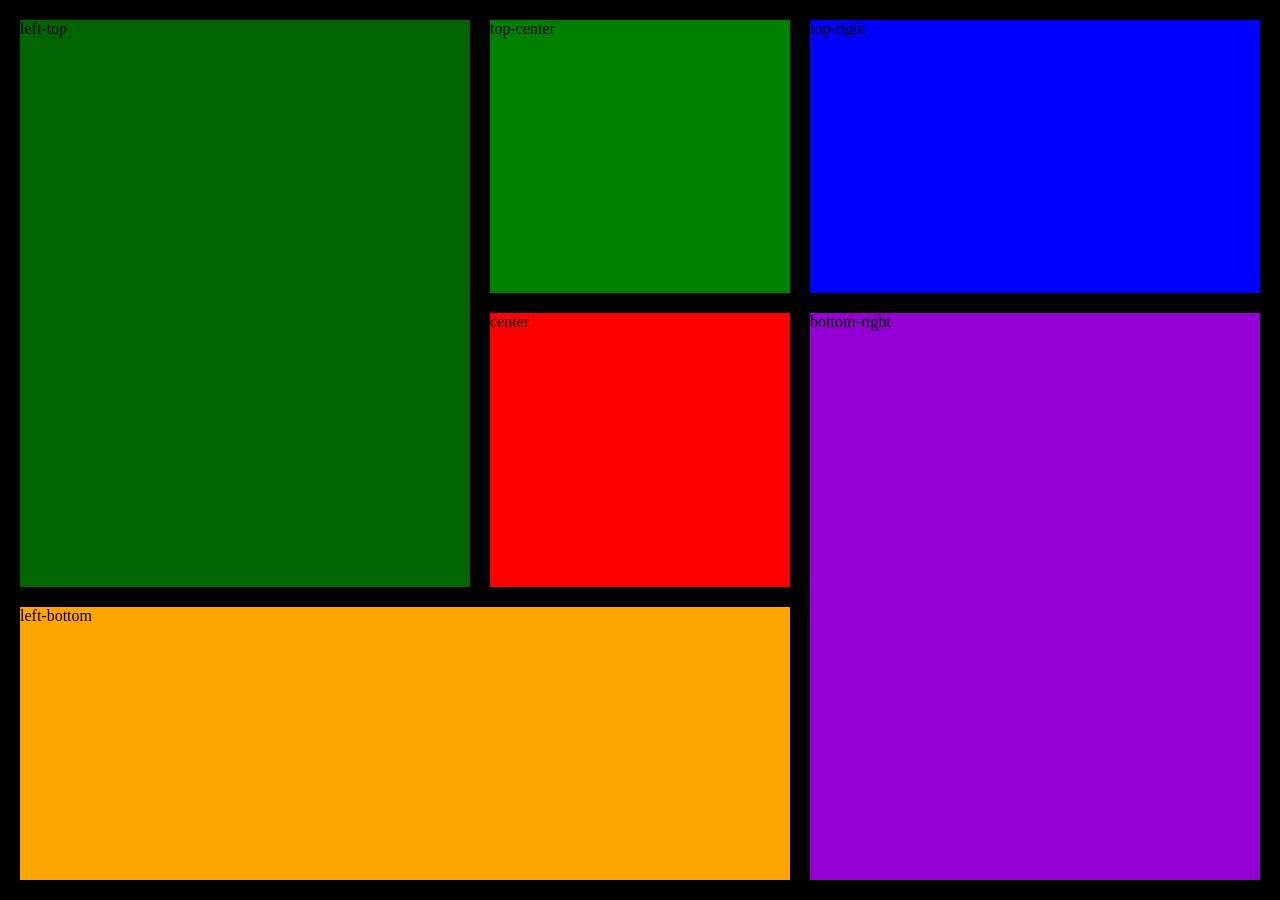
<file: CSS/DAY18CSSGRID /index.html>
<!DOCTYPE html>
<html lang="en">
<head>
    <meta charset="UTF-8">
    <meta name="viewport" content="width=device-width, initial-scale=1.0">
    <title>Document</title>
    <link rel="stylesheet" href="style.css">
</head>
<body>
    <!-- <div id="main">
<div id="header">
    <div id="nav"></div>
<div id="flyer"></div>
<div id="section1"></div>
<div id="section1"></div>
<div id="footer"></div>
</div> -->

<!-- <main>
    <header>Header</header>
    <section>section</section>
    <div-left>div-left</div-left>
    <bottom-up>bottom-up</bottom-up>
    <bottom-down>bottom-down</bottom-down>
    <div-right>div-right</div-right>
</main>

    </div> -->
    <main>
        <div id="left-top">left-top</div>
    <div id="left-bottom">left-bottom</div>
    <div id="top-center">top-center</div>
    <div id="center">center</div>
    <div id="top-right">top-right</div>
    <div id="bottom-right">bottom-right</div>
    </main>
    
</body>
</html>
</file>
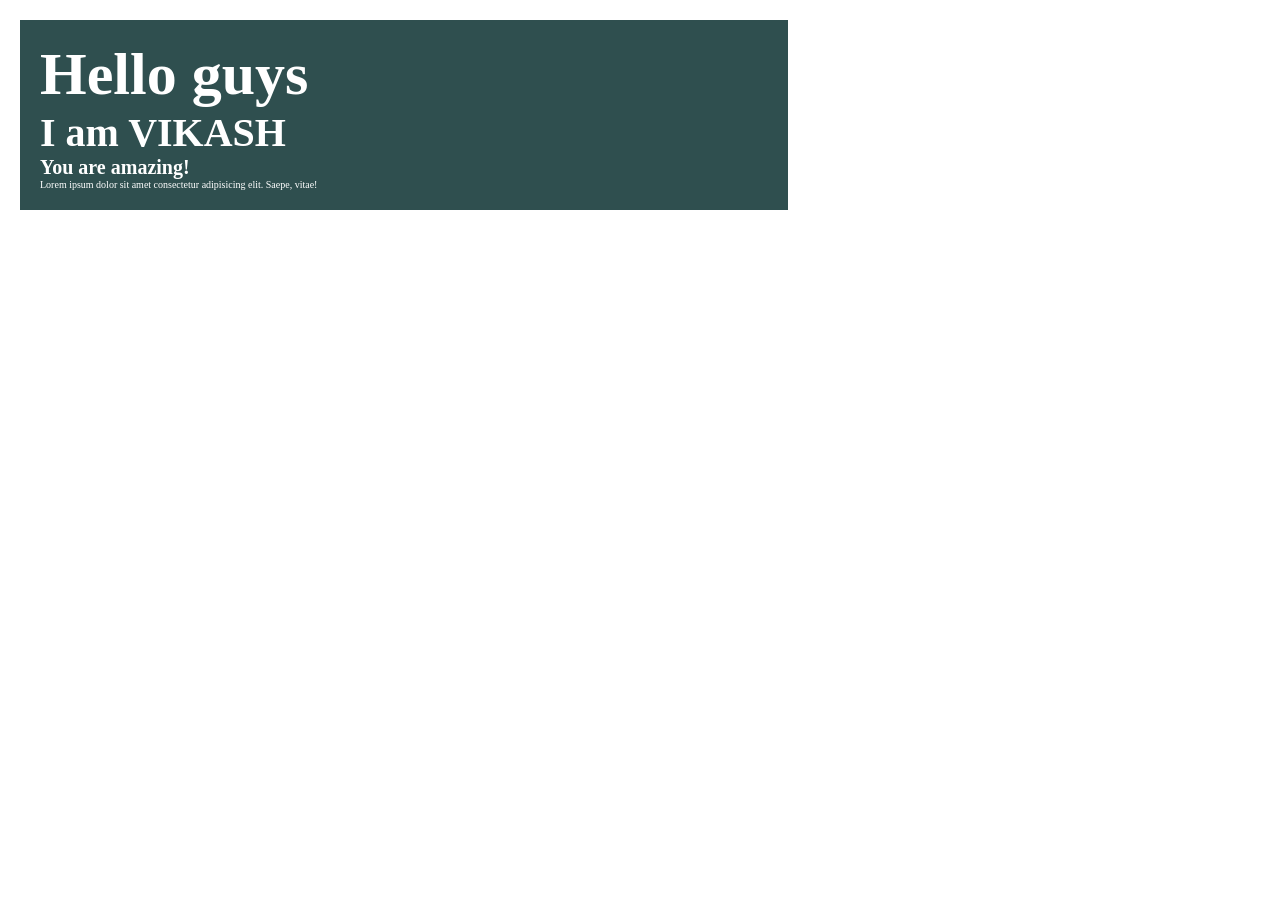
<file: CSS/resoponsiveDAY19/index.html>
<!DOCTYPE html>
<html lang="en">
<head>
    <meta charset="UTF-8">
    <meta name="viewport" content="width=device-width, initial-scale=1.0">
    <title>Document</title>
    <link rel="stylesheet" href="style.css">
</head>
<body>
    <div class="parent">
        <h2>Hello guys</h2>
        <h4>I am VIKASH</h4>
        <h6>You are amazing!</h6>
        <p>Lorem ipsum dolor sit amet consectetur adipisicing elit. Saepe, vitae!</p>
    </div>
</body>
</html>
</file>
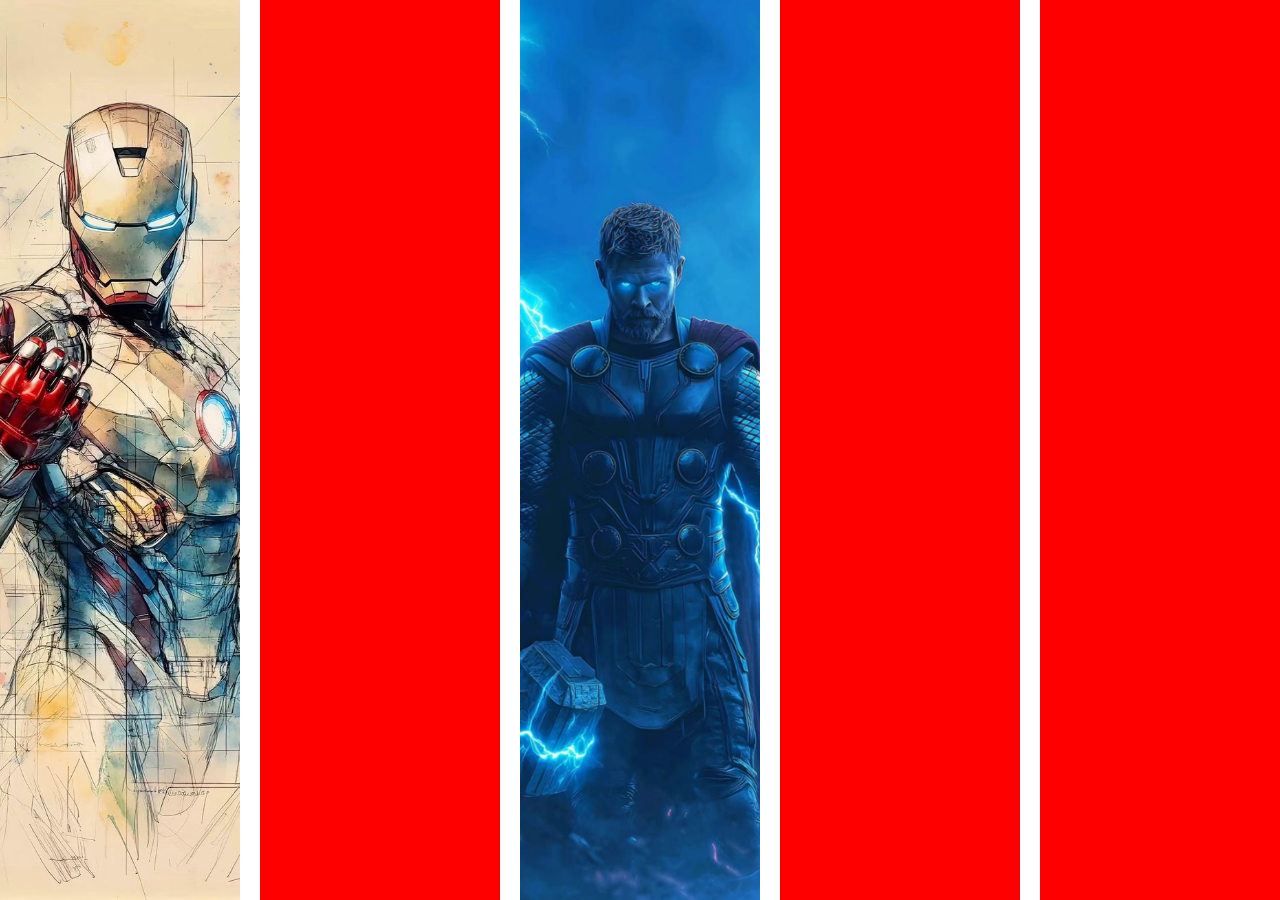
<file: CSS/SCSS DAY20/index.html>
<!DOCTYPE html>
<html lang="en">
<head>
    <meta charset="UTF-8">
    <meta name="viewport" content="width=device-width, initial-scale=1.0">
    <title>Document</title>
    <link rel="stylesheet" href="style.css">
</head>
<body>
   <!-- <main>
    <section>
        <h1>Hey Vikash!</h1>
    </section>
   </main> --> 
   <!-- <button class="blue">Click me</button>
   <button class="red">Click me</button> -->


<main>
    <section>
        <h1></h1>
    </section>
    <section></section>
    <section></section>
    <section></section>
    <section></section>
</main>






</body>
</html>
</file>
<file: CSS/DAY18CSSGRID /style.css>
* {
    margin: 0;
    padding: 0;
    box-sizing: border-box;
}

html, body {
    height: 100%;
    width: 100%;
}

/* main {
    height: 100%;
    width: 100%;
    background-color: black;
    grid-gap: 20px;
    padding: 20px;
    display: grid;
    grid-template-columns: 1fr 1fr 1fr;
    grid-template-rows: 0.5fr 2fr 1fr 1fr;
    grid-template-areas:
        "header header header"
        "section section section"
        "div-left bottom-up div-right"
        "div-left bottom-down div-right";
}

header {
    background-color: darkred;
    grid-column: 1/4;
    grid-area: header;
}

section {
    background-color: green;
    grid-column: 1/4;
    grid-area: section;
}

div-left {
    background-color: brown;
    grid-column: 1/2;
    grid-row: 3/5;
    grid-area: div-left;
}

bottom-up {
    background-color: orange;
    grid-column: 2/3;
    grid-area: bottom-up;
}

bottom-down {
    background-color: yellow;
    grid-area: bottom-down;
    grid-column: 2/3;
}

div-right {
    background-color: darkblue;
    grid-column: 3/4;
    grid-row: 3/5;
    grid-area: div-right;

} */
 main {
    height: 100%;
    width: 100%;
    background-color: black;
    grid-gap: 20px;
    padding: 20px;
    display: grid;
     grid-template-columns: 1fr 300px 1fr;
    grid-template-rows: 1fr 1fr 1fr;
    grid-template-areas: "left-top  top-center top-right"
                         "left-top center bottom-right"
                         "left-bottom left-bottom bottom-right";
    

 }
#left-top{
background-color:darkgreen ;
grid-area:left-top ;
}
#left-bottom{
background-color:orange ;
grid-area: left-bottom;
}
#top-center{
   background-color:green ;
    grid-area: top-center;
}
#center{
background-color:red ;
grid-area: center;
}
#top-right{
background-color: blue;
grid-area:top-right;
}
#bottom-right{
background-color:darkviolet ;
grid-area:bottom-right ;
}
</file>
<file: CSS/resoponsiveDAY19/style.css>
* {
    margin: 0;
    padding: 0;
    box-sizing: border-box;
    font-family: 'Helvetica Neue';
    color: white;
}

html, body {
    height: 100%;
    width: 100%;
}

.parent {
    background-color: darkslategray;
    width: 60%;
    margin: 20px;
    padding: 20px;
    font-size: 20px;
}

h2 {
    font-size: 3em;
}

h4 {
    font-size: 2em;
}

h6 {
    font-size: 1em;
}

p {
    font-size: 0.5em;
}
</file>
<file: CSS/SCSS DAY20/style.css>
* {
  margin: 0;
  padding: 0;
  box-sizing: border-box;
}

html, body {
  height: 100%;
  width: 100%;
}

main {
  height: 100%;
  width: 100%;
  display: flex;
  gap: 20px;
}
main section {
  height: 100%;
  flex-grow: 1;
  background-color: red;
  background-size: cover;
  background-position: center;
  transition: all 0.7s cubic-bezier(0.19, 1, 0.22, 1);
  cursor: pointer;
}
main section:hover {
  flex-grow: 2;
}
main section:nth-child(1) {
  background-image: url(./Pasted\ 24-11-2026\ at\ 18.58.59.png);
}
main section:nth-child(2) {
  background-image: url(https://i.pinimg.com/736x/af/96/c8/af96c81276cc8912688676586dbfe61f.jpg);
}
main section:nth-child(3) {
  background-image: url(./thor.png);
}
main section:nth-child(4) {
  background-image: url(https://i.pinimg.com/1200x/2a/9d/49/2a9d494a6d49a34921f5ec1eb1824e58.jpg);
}
main section:nth-child(5) {
  background-image: url(https://i.pinimg.com/736x/c4/de/d5/c4ded5492314dd5ddcbc9eabcfe88c46.jpg);
}/*# sourceMappingURL=style.css.map */
</file>
